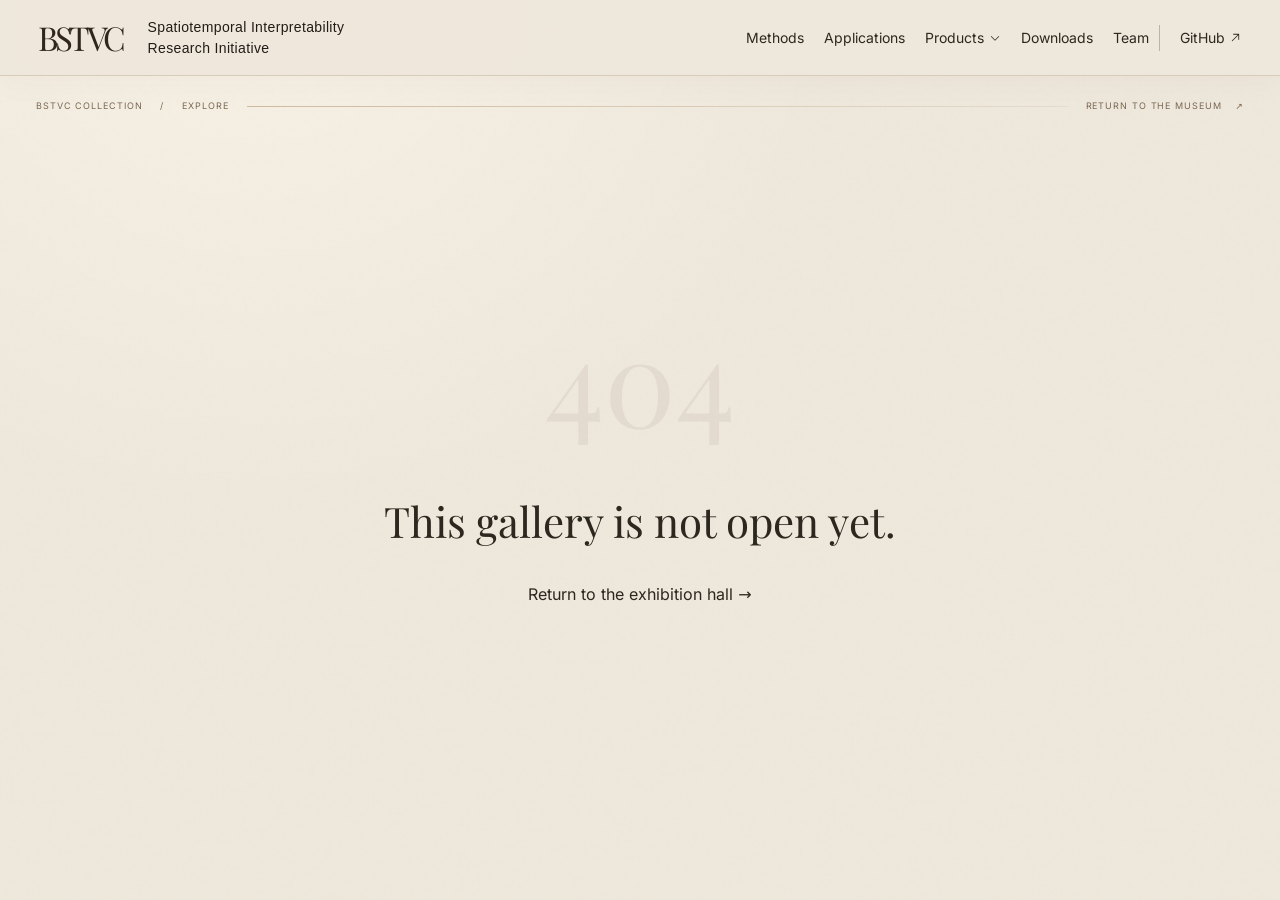
<file: index.html>
<!doctype html>
<html lang="en">
  <head>
    <meta charset="UTF-8" />
    <meta name="viewport" content="width=device-width, initial-scale=1.0" />

    <meta name="theme-color" content="#D8C9B9" />





    <meta property="og:type" content="website" />
    <meta property="og:image" content="https://bayesianstvc.github.io/images/bstvc-emblem-fallback.png" />
    <link rel="icon" href="/images/bstvc-favicon.png" />
    <script>
      if ((location.pathname.replace(/\/+$/, "") || "/") === "/") {
        [
          ["/images/generated/bstvc-museum-treasure-transparent-v16.webp", "image/webp"],
          ["/images/generated/bstvc-museum-hall-v38.webp", "image/webp", "(min-width: 1051px)"],
        ].forEach(([href, type, media]) => {
          const link = document.createElement("link");
          link.rel = "preload";
          link.as = "image";
          link.href = href;
          link.type = type;
          if (media) link.media = media;
          link.fetchPriority = "high";
          document.head.appendChild(link);
        });
      }
    </script>

    <script type="module" crossorigin src="/assets/index-ChCN_D-k.js?20261109-v2-public-final"></script>
    <link rel="stylesheet" crossorigin href="/assets/index-pBBgKW9T.css?20261109-v2-public-final">
      <title>BSTVC | Spatiotemporal Interpretability Research Initiative</title>
    <meta name="description" content="BSTVC Desktop V2: three public cases report 94%–99% narrower temporal and 38%–98% narrower spatial case-level 95% credible-interval width summaries versus V1." />
    <meta property="og:title" content="BSTVC | Spatiotemporal Interpretability Research Initiative" />
    <meta property="og:description" content="BSTVC Desktop V2: three public cases report 94%–99% narrower temporal and 38%–98% narrower spatial case-level 95% credible-interval width summaries versus V1." />
    <meta property="og:site_name" content="BSTVC Spatiotemporal Interpretability Research Initiative" />
    <link rel="canonical" href="https://bayesianstvc.github.io/" />
    <meta property="og:url" content="https://bayesianstvc.github.io/" />
  </head>
  <body>
    <div id="root"><div style="min-height:100vh;box-sizing:border-box;background:#e9e1d3;color:#292820;padding:clamp(28px,7vw,100px);font-family:Georgia,serif"><p style="font:16px system-ui;letter-spacing:.2em">BSTVC</p><h1 style="font-weight:400;font-size:clamp(38px,6vw,86px);line-height:1.08;max-width:12ch">Interpret Space.<br>Understand Time.</h1><p style="font:16px/1.8 system-ui;max-width:42ch">Bayesian Spatiotemporally Varying Coefficients</p><p style="font:15px/1.65 system-ui;max-width:52ch">Desktop V2 · Much narrower credible intervals.</p><p role="status" style="font:14px/1.8 system-ui">Opening the exhibition… You can access the tools while it loads.</p><a style="display:inline-block;color:inherit;padding:16px 0;font:16px system-ui" href="https://bayesianstvc.github.io/BSTVC-Desktop/">Open BSTVC Desktop ↗</a><noscript><p>JavaScript is required for the interactive exhibition.</p></noscript></div></div>
  </body>
</html>
</file>
